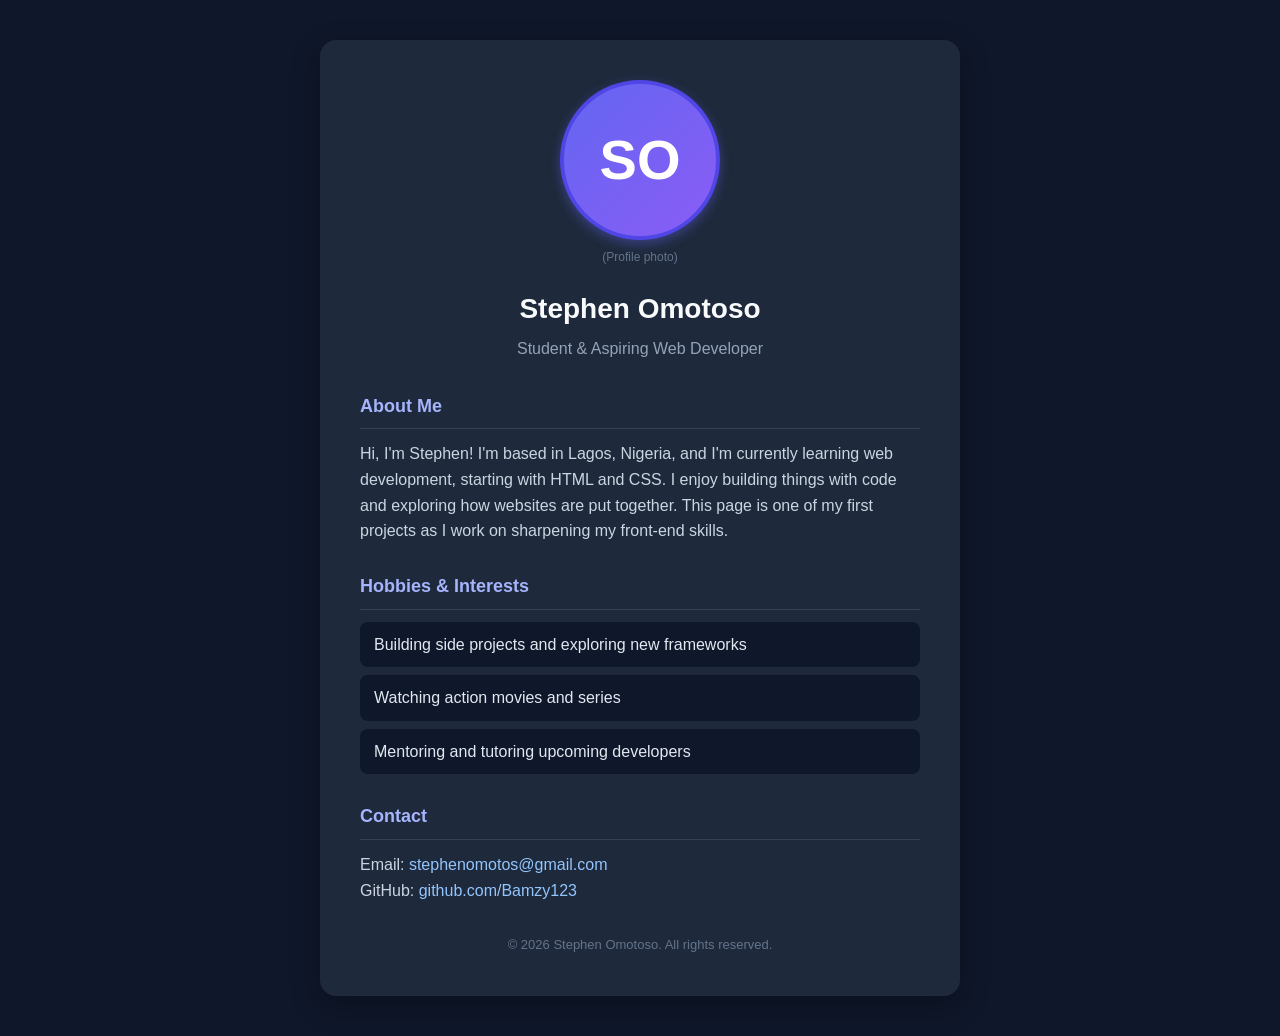
<file: index.html>
<!DOCTYPE html>
<html lang="en">

<head>
    <meta charset="UTF-8">
    <meta name="viewport" content="width=device-width, initial-scale=1.0">
    <title>Stephen Omotoso - Personal Profile</title>
    <link rel="stylesheet" href="style.css">
</head>

<body>

    <div class="container">

        <header>
            <div class="avatar">SO</div>
            <p class="avatar-label">(Profile photo)</p>
            <h1>Stephen Omotoso</h1>
            <p class="tagline">Student &amp; Aspiring Web Developer</p>
        </header>

        <section id="about">
            <h2>About Me</h2>
            <p>
                Hi, I'm Stephen! I'm based in Lagos, Nigeria, and I'm currently learning web development,
                starting with HTML and CSS. I enjoy building things with code and exploring how websites
                are put together. This page is one of my first projects as I work on sharpening my
                front-end skills.
            </p>
        </section>

        <section id="hobbies">
            <h2>Hobbies &amp; Interests</h2>
            <ul>
                <li>Building side projects and exploring new frameworks</li>
                <li>Watching action movies and series</li>
                <li>Mentoring and tutoring upcoming developers</li>
            </ul>
        </section>

        <section id="contact" class="contact-info">
            <h2>Contact</h2>
            <p>Email: <a href="mailto:stephenomotos@gmail.com">stephenomotos@gmail.com</a></p>
            <p>GitHub: <a href="https://github.com/Bamzy123" target="_blank">github.com/Bamzy123</a></p>
        </section>

        <footer>
            &copy; 2026 Stephen Omotoso. All rights reserved.
        </footer>

    </div>

</body>

</html>
</file>
<file: style.css>
* {
    box-sizing: border-box;
    margin: 0;
    padding: 0;
}

body {
    font-family: 'Segoe UI', Arial, sans-serif;
    background: #0f172a;
    color: #e2e8f0;
    line-height: 1.6;
    padding: 40px 20px;
}

.container {
    max-width: 640px;
    margin: 0 auto;
    background: #1e293b;
    border-radius: 16px;
    padding: 40px;
    box-shadow: 0 10px 30px rgba(0, 0, 0, 0.3);
}

header {
    text-align: center;
    margin-bottom: 30px;
}

.avatar {
    width: 160px;
    height: 160px;
    border-radius: 50%;
    background: linear-gradient(135deg, #6366f1, #8b5cf6);
    display: flex;
    align-items: center;
    justify-content: center;
    font-size: 56px;
    font-weight: bold;
    color: white;
    margin: 0 auto 16px auto;
    border: 4px solid #4f46e5;
    box-shadow: 0 4px 12px rgba(99, 102, 241, 0.4);
}

.avatar-label {
    font-size: 12px;
    color: #64748b;
    margin-top: -8px;
    margin-bottom: 20px;
}

h1 {
    font-size: 28px;
    color: #f8fafc;
}

.tagline {
    color: #94a3b8;
    font-size: 16px;
    margin-top: 4px;
}

section {
    margin-top: 28px;
}

h2 {
    font-size: 18px;
    color: #a5b4fc;
    border-bottom: 1px solid #334155;
    padding-bottom: 8px;
    margin-bottom: 12px;
}

p {
    color: #cbd5e1;
}

ul {
    list-style: none;
    padding-left: 0;
}

ul li {
    background: #0f172a;
    padding: 10px 14px;
    border-radius: 8px;
    margin-bottom: 8px;
    color: #e2e8f0;
}

.contact-info a {
    color: #93c5fd;
    text-decoration: none;
}

.contact-info a:hover {
    text-decoration: underline;
}

footer {
    text-align: center;
    margin-top: 32px;
    font-size: 13px;
    color: #64748b;
}
</file>
